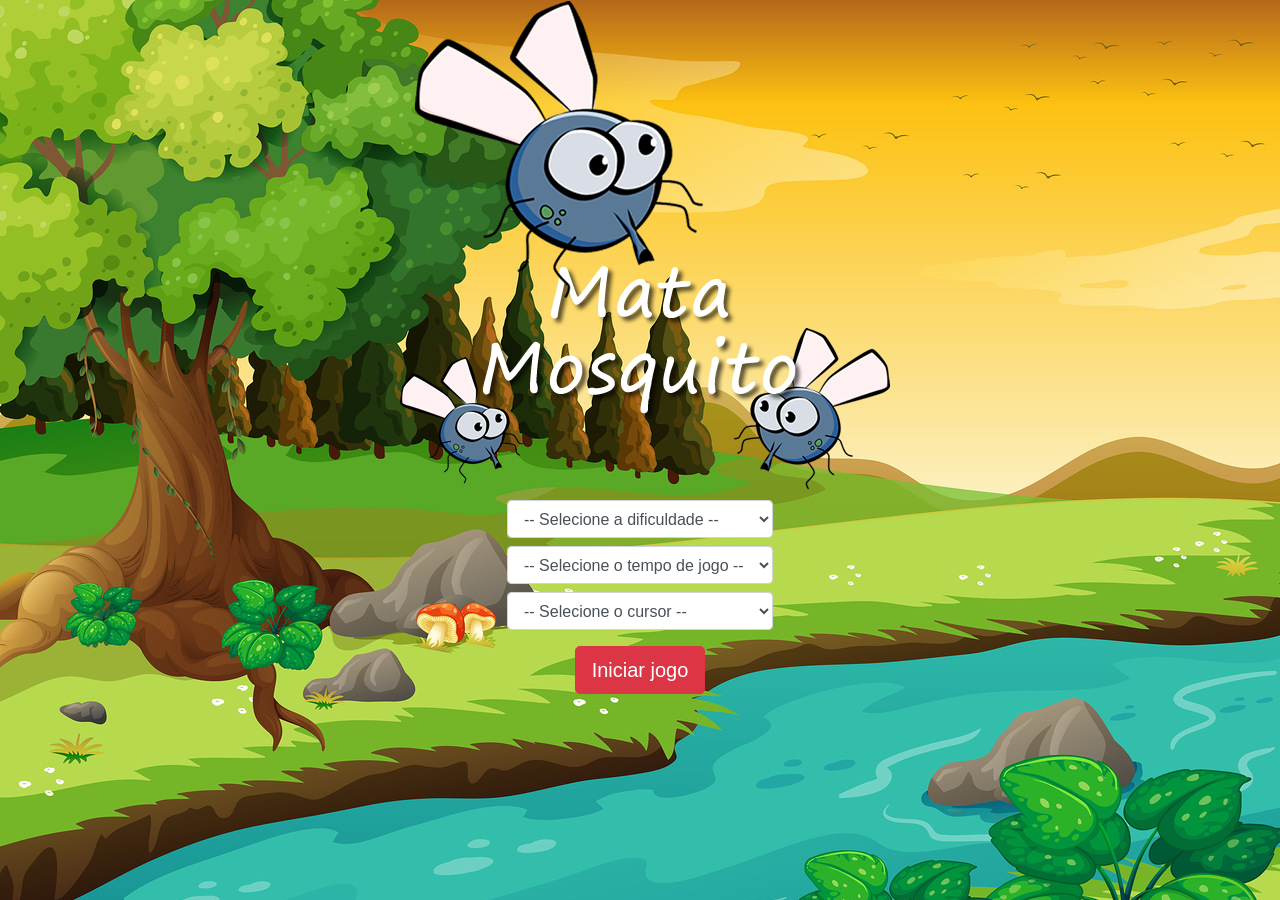
<file: jogo - mata mosquito/index.html>
<!DOCTYPE html>
<html>
	<head>
		<meta charset="utf-8">
		<title>Mata mosquito!</title>

		<link rel="stylesheet" href="https://stackpath.bootstrapcdn.com/bootstrap/4.2.1/css/bootstrap.min.css" integrity="sha384-GJzZqFGwb1QTTN6wy59ffF1BuGJpLSa9DkKMp0DgiMDm4iYMj70gZWKYbI706tWS" crossorigin="anonymous">

		<link rel="stylesheet" href="css/style.css">

		<script>
			function startGame() {
				var level = document.getElementById('level').value

				if (level === '') {
					alert('Selecione um nivel para iniciar o jogo')
					return false
				}

				window.location.href = "app.html?" + level
			}

			function gameDuration() {
				var time = document.getElementById('time').value

				if (time === '') {
					alert('Selecione um tempo de jogo')
					return false
				}

				window.location.href = "app.html?" + time
			}

			function selectCursor() {
				var cursor = document.getElementById('cursor').value

				if (cursor === '') {
					cursor = 'raquete'
					return false
				}

				window.location.href = "app.html?" + cursor
			}
		</script>
	</head>
	<body>

		<div class="container">
			<div class="row">
				<div class="col">
					<div class="d-flex justify-content-center">
						<img src="imagens/game.png">
					</div>
				</div>
			</div>

			<div class="row">
				<div class="col">
					<div class="d-flex justify-content-center">
						<div class="mb-3">
							<select class="form-control" id="level">
								<option value="">-- Selecione a dificuldade --</option>
								<option value="facil">Facil</option>
								<option value="normal">Normal</option>
								<option value="hard">Difícil</option>
								<option value="hard_as_fuck">Difícil pra caralho</option>
							</select>

							<select class="form-control mt-2" id="time">
								<option value="">-- Selecione o tempo de jogo --</option>
								<option value="15s">15s</option>
								<option value="30s">30s</option>
								<option value="45s">45s</option>
								<option value="60s">60s</option>
							</select>

							<select class="form-control mt-2" id="cursor">
								<option value="">-- Selecione o cursor --</option>
								<option value="raquete">Raquete</option>
								<option value="mira">Mira</option>
							</select>
						</div>
					</div>
				</div>
			</div>

			<div class="row">
				<div class="col">
					<div class="d-flex justify-content-center">
						<button type="button" class="btn btn-danger btn-lg" onclick="startGame(), gameDuration(), selectCursor()">Iniciar jogo</button>
					</div>
				</div>
			</div>

		</div>

	</body>
</html>
</file>
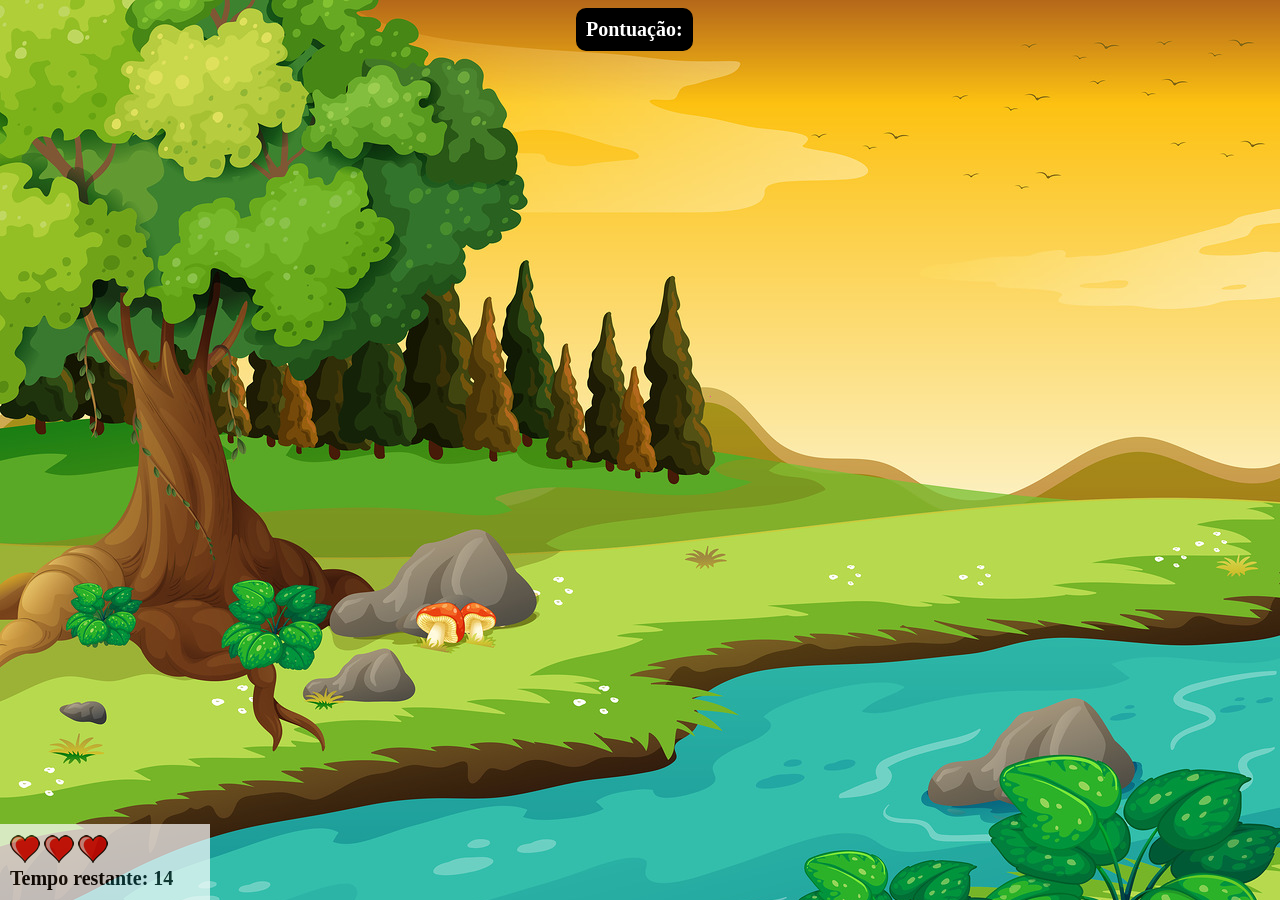
<file: jogo - mata mosquito/app.html>
<!DOCTYPE html>
<html>
	<head>
		<meta charset="utf-8">
		<title>Jogo</title>

		<link rel="stylesheet" href="css/style.css">
		<script src="js/game.js"></script>


	</head>

	<body onresize="gameSizeAdjust()">

		<div class="panel">
			<div class="lifes">
				<img id="l1" src="imagens/coracao_cheio.png">
				<img id="l2" src="imagens/coracao_cheio.png">
				<img id="l3" src="imagens/coracao_cheio.png">
			</div>

			<div class="stopwatch">Tempo restante: <span id="stopwatch"></span></div>
		</div>

		<span class="points">Pontuação: 
			<span id="points"></span>
		</span>


		<script>
			document.getElementById('stopwatch').innerHTML = gameTime

			var createMosquito = setInterval(function() {
				randomPosition()
			}, mosquitoesTime)
		</script>
	</body>

</html>
</file>
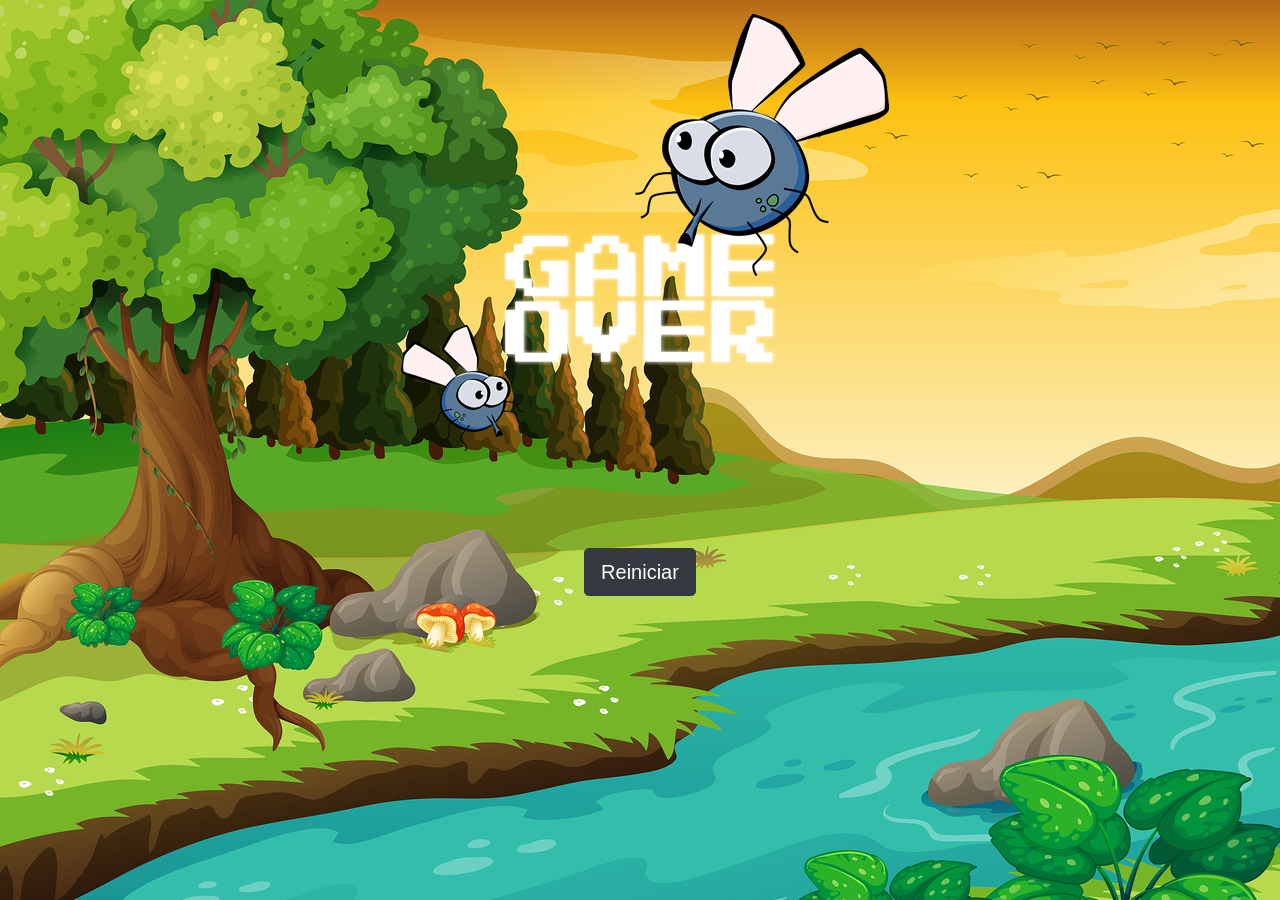
<file: jogo - mata mosquito/end_game.html>
<!DOCTYPE html>
<html>
	<head>
		<meta charset="utf-8">
		<title>Game Over</title>

		<link rel="stylesheet" href="https://stackpath.bootstrapcdn.com/bootstrap/4.2.1/css/bootstrap.min.css" integrity="sha384-GJzZqFGwb1QTTN6wy59ffF1BuGJpLSa9DkKMp0DgiMDm4iYMj70gZWKYbI706tWS" crossorigin="anonymous">

		<link rel="stylesheet" href="css/style.css">
	</head>
	<body>

		<div class="container">
			<div class="row">
				<div class="col">
					<div class="d-flex justify-content-center">
						<img src="imagens/game_over.png">
					</div>
				</div>
			</div>

			<div class="row">
				<div class="col">
					<div class="d-flex justify-content-center">
						<button type="button" class="btn btn-dark btn-lg mt-5" onclick="window.location.href = 'index.html'">Reiniciar</button>
					</div>
				</div>
			</div>
		</div>

	</body>
</html>
</file>
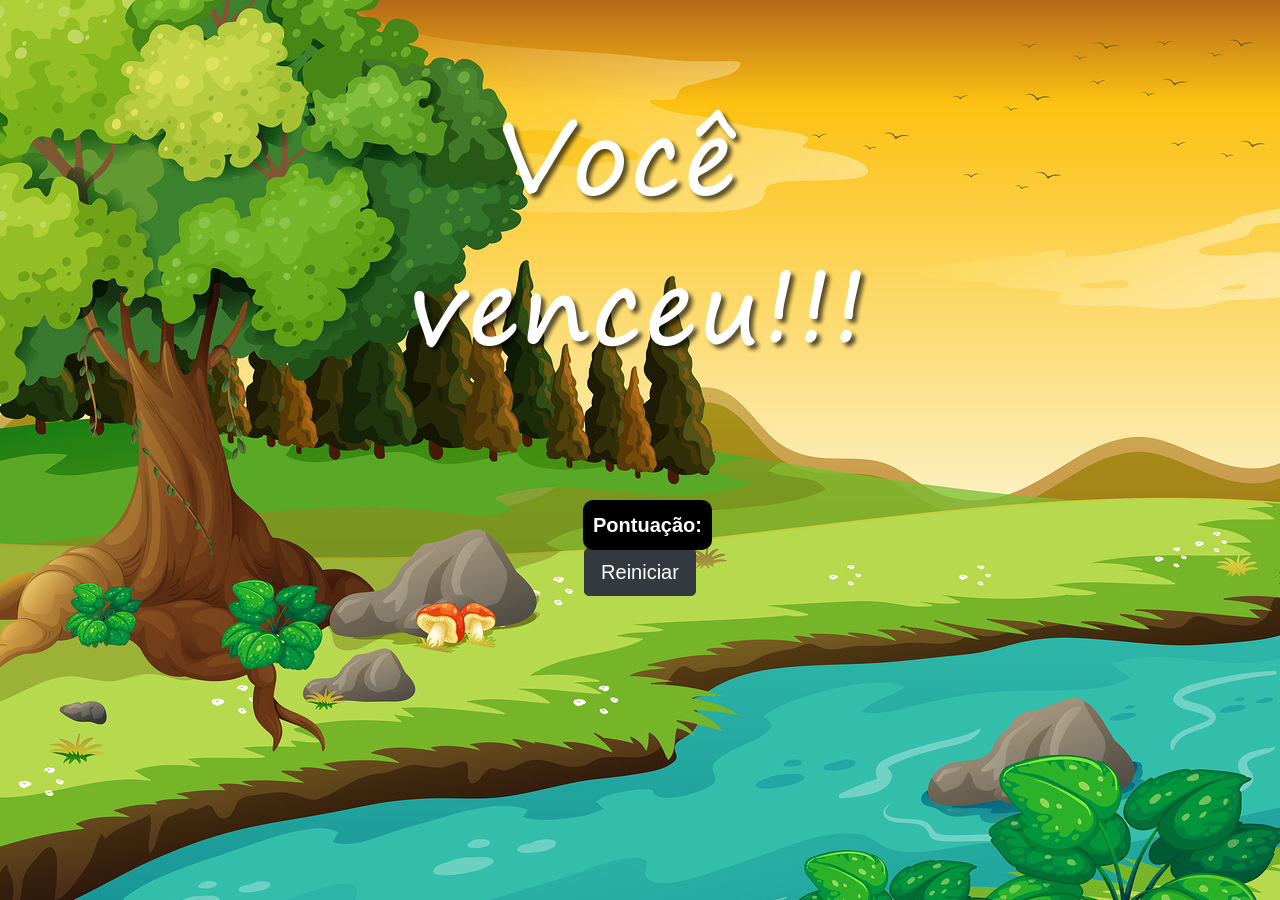
<file: jogo - mata mosquito/victory.html>
<!DOCTYPE html>
<html>
	<head>
		<meta charset="utf-8">
		<title>Vitória!</title>

		<link rel="stylesheet" href="https://stackpath.bootstrapcdn.com/bootstrap/4.2.1/css/bootstrap.min.css" integrity="sha384-GJzZqFGwb1QTTN6wy59ffF1BuGJpLSa9DkKMp0DgiMDm4iYMj70gZWKYbI706tWS" crossorigin="anonymous">

		<link rel="stylesheet" href="css/style.css">
	</head>
	<body>

		<div class="container">
			<div class="row">
				<div class="col">
					<div class="d-flex justify-content-center">
						<img src="imagens/vitoria.png">
					</div>
				</div>
			</div>

			<div class="row">
				<div class="col">
					<div class="d-flex justify-content-center">
						<span class="points"> Pontuação: </span>
						<span id="points"></span>
						
						<button type="button" class="btn btn-dark btn-lg mt-5" onclick="window.location.href = 'index.html'">Reiniciar</button>
					</div>
				</div>
			</div>

		<script>
			var score = localStorage.getItem('points')
			document.getElementById('points1').innerHTML = score
			localStorage.clear()
		</script>

	</body>
</html>
</file>
<file: jogo - mata mosquito/css/style.css>
html {
	cursor: url(../imagens/mata_mosquito.png) 30 30, auto;
}

body {
	background: url(../imagens/bg.jpg), #FAFAD2;
	background-repeat: no-repeat;
	background-size: 100%;
}

.cursorRaquete {
	cursor: url(../imagens/mata_mosquito.png) 30 30, auto;
}
.cursorMira {
	cursor: url(../imagens/precisao.png) 30 30, auto;
}


.mosquito1 {
	width: 50px;
	height: 50px;
}
.mosquito2 {
	width: 70px;
	height: 70px;
}
.mosquito3 {
	width: 90px;
	height: 90px;
}
.points {
	border-radius: 10px;
	padding: 10px;
	background: black;
	color: white;
	float: left;
	font-size: 20px;
	font-weight: bold;
	position: absolute;
	left: 45%;
	border-bottom: 100px;
}
.panelVictory {
	position: absolute;
	width: 190px;
	padding: 10px;
	border-top: solid 1px #fff;
	background-color: black;
	opacity: 0.7;
	left: 40%;
}
.SideA {
	transform: scaleX(1);
}
.SideB {
	transform: scaleX(-1);
}
.panel {
	position: absolute;
	width: 190px;
	padding: 10px;
	bottom: 0px;
	left: 0px;
	border-top: solid 1px #fff;
	background-color: #fff;
	opacity: 0.7;
}
.lifes {
	float: left;
}
.stopwatch {
	float: left;
	font-size: 20px;
	font-weight: bold;
}
</file>
